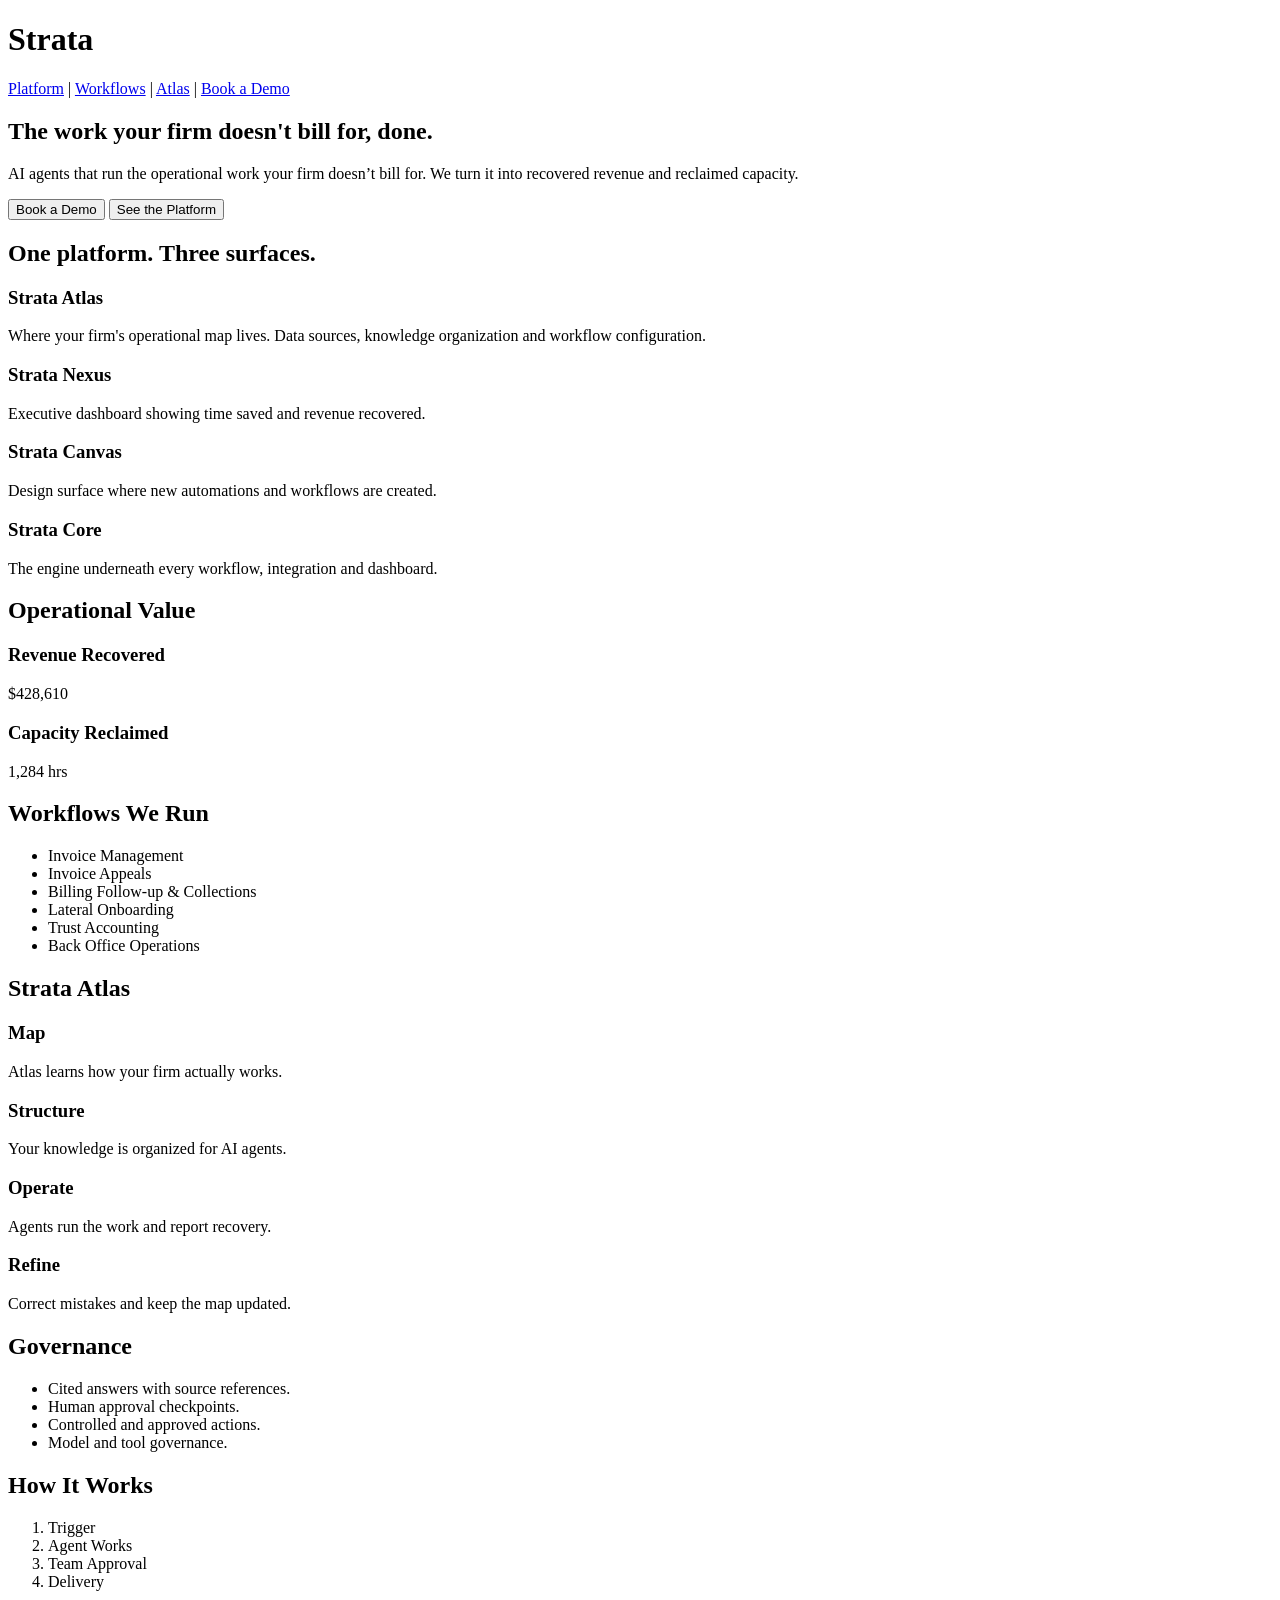
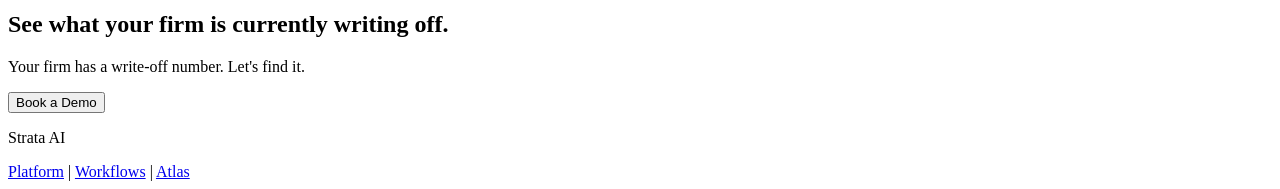
<file: index.html>
<!DOCTYPE html>
<html lang="es">
<head>
    <meta charset="UTF-8">
    <meta name="viewport" content="width=device-width, initial-scale=1.0">
    <title>Strata - AI Agents for Law Firm Operations</title>
</head>
<body>

    <header>
        <h1>Strata</h1>

        <nav>
            <a href="#platform">Platform</a> |
            <a href="#workflows">Workflows</a> |
            <a href="#atlas">Atlas</a> |
            <a href="#">Book a Demo</a>
        </nav>
    </header>

    <main>

        <section id="hero">
            <h2>The work your firm doesn't bill for, done.</h2>
            <p>
                AI agents that run the operational work your firm doesn’t bill for.
                We turn it into recovered revenue and reclaimed capacity.
            </p>

            <button>Book a Demo</button>
            <button>See the Platform</button>
        </section>

        <section id="platform">
            <h2>One platform. Three surfaces.</h2>

            <article>
                <h3>Strata Atlas</h3>
                <p>
                    Where your firm's operational map lives. Data sources,
                    knowledge organization and workflow configuration.
                </p>
            </article>

            <article>
                <h3>Strata Nexus</h3>
                <p>
                    Executive dashboard showing time saved and revenue recovered.
                </p>
            </article>

            <article>
                <h3>Strata Canvas</h3>
                <p>
                    Design surface where new automations and workflows are created.
                </p>
            </article>

            <article>
                <h3>Strata Core</h3>
                <p>
                    The engine underneath every workflow, integration and dashboard.
                </p>
            </article>
        </section>

        <section id="value">
            <h2>Operational Value</h2>

            <h3>Revenue Recovered</h3>
            <p>$428,610</p>

            <h3>Capacity Reclaimed</h3>
            <p>1,284 hrs</p>
        </section>

        <section id="workflows">
            <h2>Workflows We Run</h2>

            <ul>
                <li>Invoice Management</li>
                <li>Invoice Appeals</li>
                <li>Billing Follow-up & Collections</li>
                <li>Lateral Onboarding</li>
                <li>Trust Accounting</li>
                <li>Back Office Operations</li>
            </ul>
        </section>

        <section id="atlas">
            <h2>Strata Atlas</h2>

            <h3>Map</h3>
            <p>Atlas learns how your firm actually works.</p>

            <h3>Structure</h3>
            <p>Your knowledge is organized for AI agents.</p>

            <h3>Operate</h3>
            <p>Agents run the work and report recovery.</p>

            <h3>Refine</h3>
            <p>Correct mistakes and keep the map updated.</p>
        </section>

        <section id="governance">
            <h2>Governance</h2>

            <ul>
                <li>Cited answers with source references.</li>
                <li>Human approval checkpoints.</li>
                <li>Controlled and approved actions.</li>
                <li>Model and tool governance.</li>
            </ul>
        </section>

        <section id="process">
            <h2>How It Works</h2>

            <ol>
                <li>Trigger</li>
                <li>Agent Works</li>
                <li>Team Approval</li>
                <li>Delivery</li>
            </ol>
        </section>

        <section id="cta">
            <h2>See what your firm is currently writing off.</h2>
            <p>Your firm has a write-off number. Let's find it.</p>

            <button>Book a Demo</button>
        </section>

    </main>

    <footer>
        <p>Strata AI</p>

        <nav>
            <a href="#platform">Platform</a> |
            <a href="#workflows">Workflows</a> |
            <a href="#atlas">Atlas</a>
        </nav>
    </footer>

</body>
</html>
</file>
